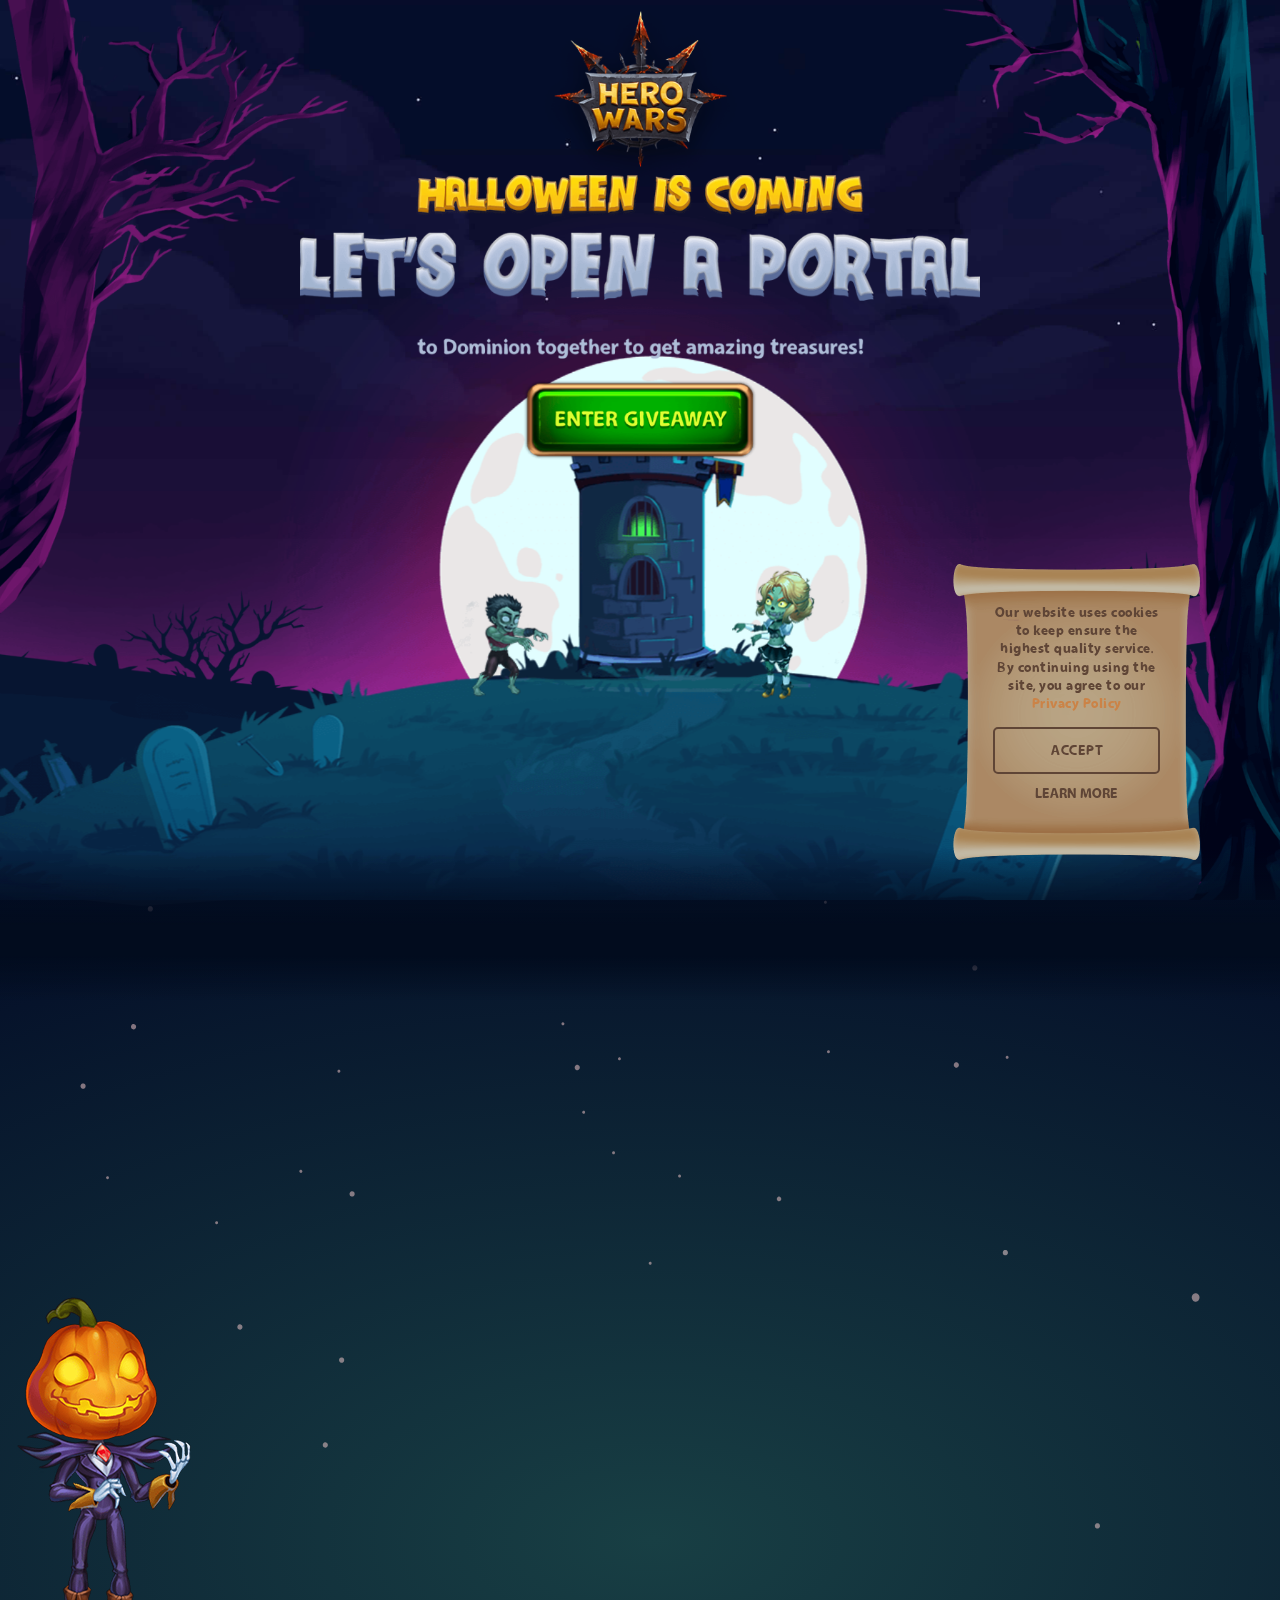
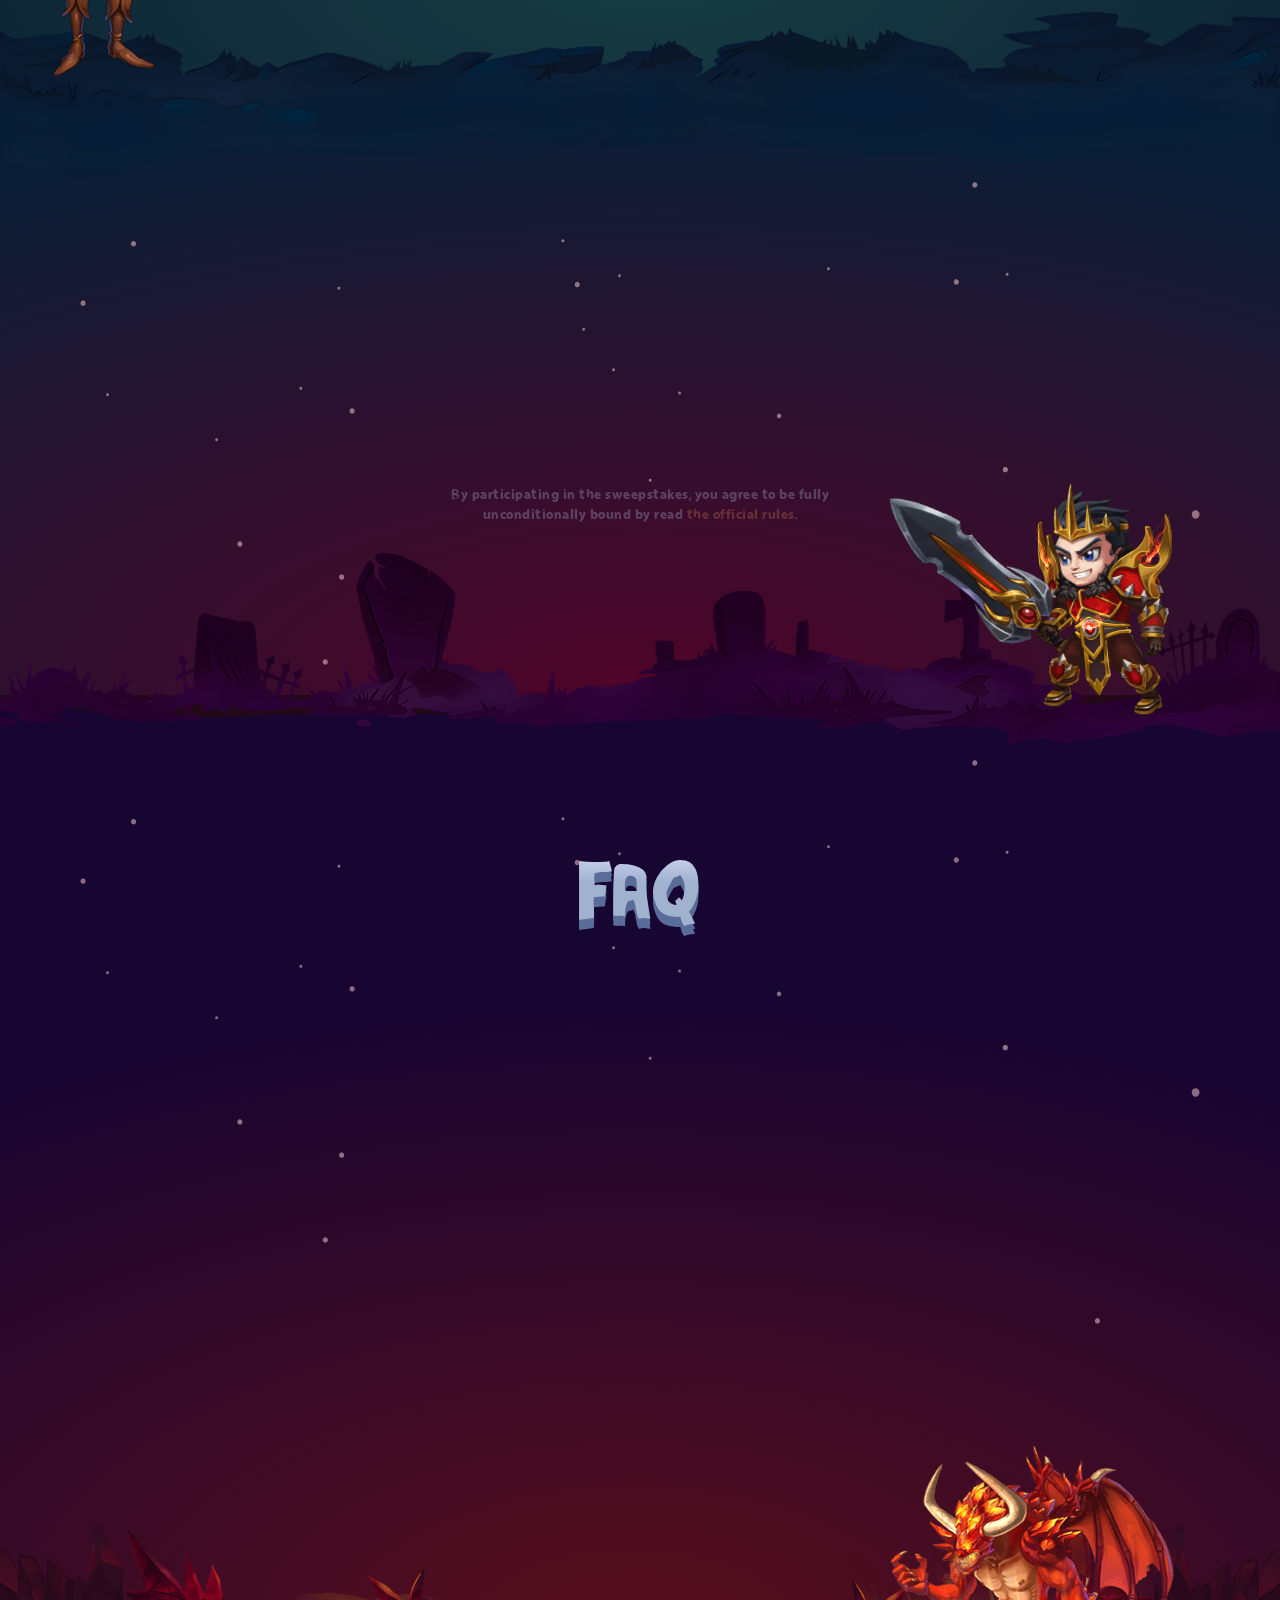
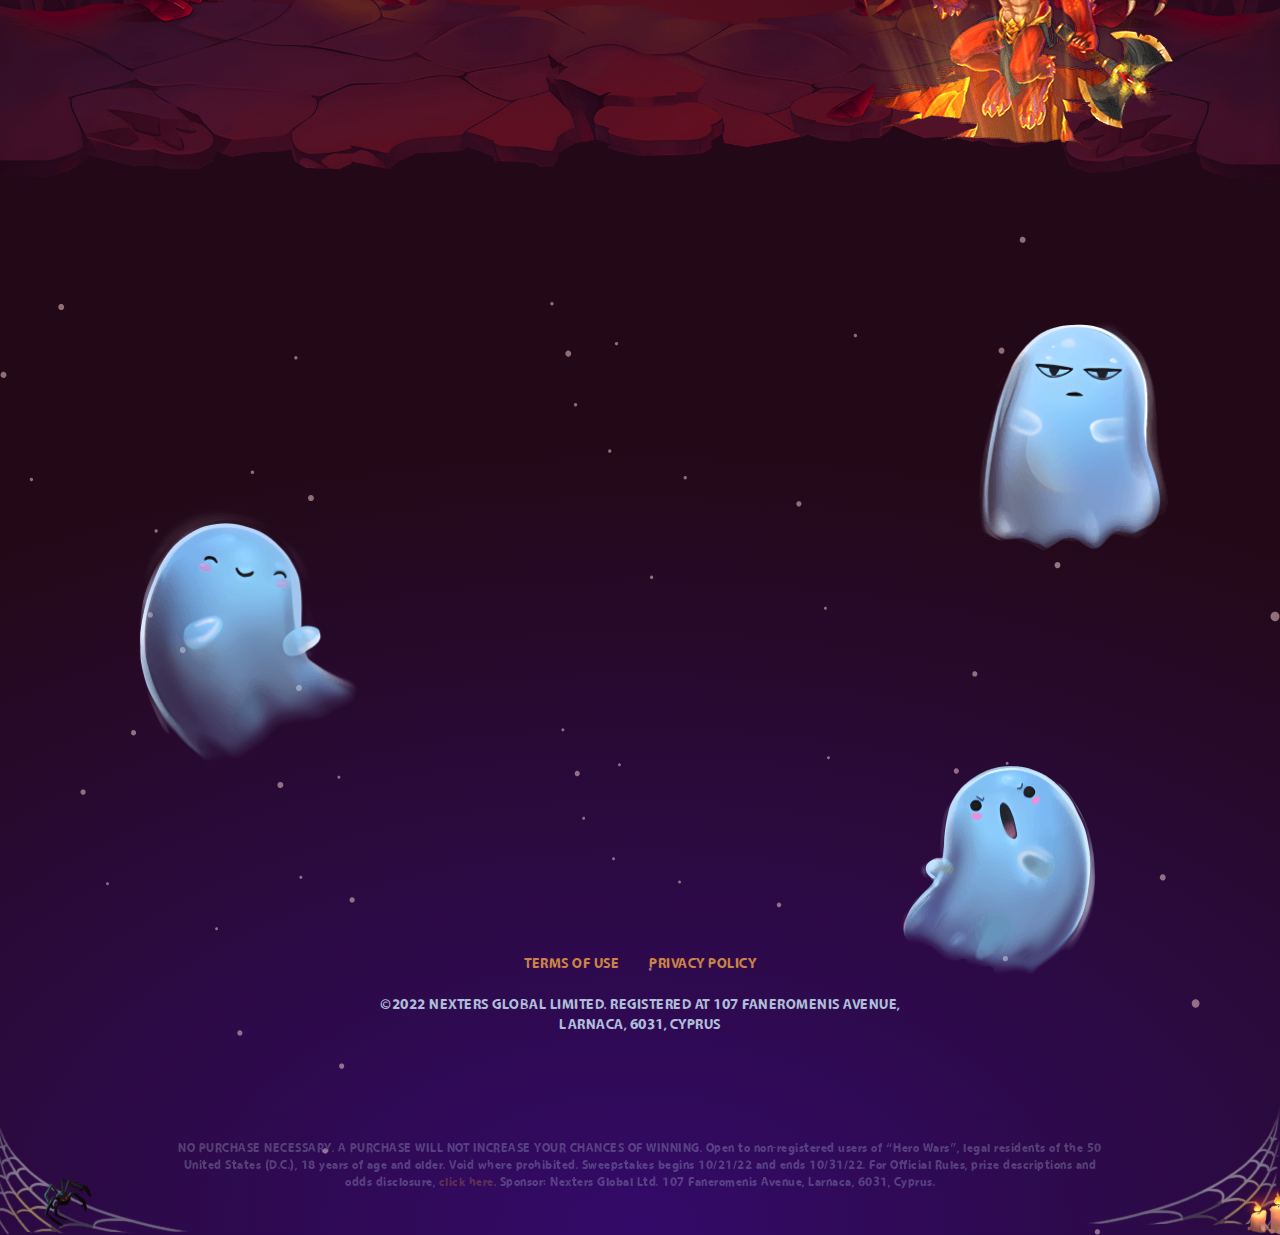
<file: index.html>
<html lang="en">
<head>
    <meta charset="UTF-8">
    <title>Hero Wars Halloween Portal</title>
    <meta content="Hero Wars Halloween Portal" name="description">
    <meta name="viewport" content="width=device-width, initial-scale=1.0, user-scalable=no">
    <meta http-equiv="X-UA-Compatible" content="ie=edge">
    <link rel="stylesheet" href="style.css">
    <link rel="apple-touch-icon" sizes="180x180" href="apple-touch-icon.png">
    <link rel="icon" type="image/png" href="favicon-16x16.png" sizes="16x16"> 
    <link rel="icon" type="image/png" href="favicon-32x32.png" sizes="32x32">
    <meta content="telephone=no" name="format-detection">
    <meta name="HandheldFriendly" content="true">
    <meta name="area.size" content="width=320,height=480">
    <meta name="ad.size" content="width=320,height=480">
    <!-- Google Tag Manager -->
    <script>(function(w,d,s,l,i){w[l]=w[l]||[];w[l].push({'gtm.start':
    new Date().getTime(),event:'gtm.js'});var f=d.getElementsByTagName(s)[0],
    j=d.createElement(s),dl=l!='dataLayer'?'&l='+l:'';j.async=true;j.src=
    'https://www.googletagmanager.com/gtm.js?id='+i+dl;f.parentNode.insertBefore(j,f);
    })(window,document,'script','dataLayer','GTM-MMTV8TX');</script>
    <!-- End Google Tag Manager -->

    <style>
        canvas{
            background		: transparent;
            max-width: 100%;
        }
        #main{
            visibility		: hidden;	
            background-size	: cover;
            left			: 0px;	
            top				: 0px;
            right			: 0px;	
            bottom			: 0px;
        }
        #main, #main>div{
            position		: absolute;							
            left			: 0px;	
            top				: 0px;	
        }	
        #progress{
            position		: absolute;
        }
    </style>
</head>
<body>
    <!-- Google Tag Manager (noscript) -->
    <noscript><iframe src="https://www.googletagmanager.com/ns.html?id=GTM-MMTV8TX"
    height="0" width="0" style="display:none;visibility:hidden"></iframe></noscript>
    <!-- End Google Tag Manager (noscript) -->


    <div class="preloader">
        <img src="src/img/preloader-logo.png" alt="" class="preloader_logo">
        <img src="src/img/spinner.svg" alt="" class="preloader_spinner">
    </div>
    <script>
        window.scrollTo(0, 0);
        var portalLevel = 1;
        const isMobile = window.innerWidth <= 768;
        const isDesktop = window.innerWidth >= 1000;

        function onAssetsLoaded() {
            document.body.classList.add('loaded');

            const persons = document.querySelectorAll('.person');
            persons.forEach(person => {
                person.classList.add(person.dataset.name)
            });
        };

    </script>

    <header class="header">
        <div class="header_holder">
            <div class="header_logo">
                <a href="#">
                    <img src="src/img/header-logo.png" alt="">
                </a>
            </div>
            <!--
                <span class="logo">
                    <img src="src/img/logo.png" alt="">
                </span>
            -->
            <div class="header_button-wrapper">
                <a class="header_button" href="https://herowars.onelink.me/dPUs/c48kgp6c" data-game-url="1" target="_blank"></a>
            </div>
        </div>
    </header>

    <main>
        <section class="section section__showcase">
            <div class="showcase">
                <div id="main">	
                    <div id="pixi"></div>
                </div>
                <div class="showcase_content">
                    <!--
                    <h2 class="section_subtitle">Halloween is coming</h2>
                    <h1 class="section_title">
                        Let’s open a portal
                    </h1>
                    <p class="section_text js-animation">to the Dominion together to get amazing treasures!</p>
                    -->
                </div>
            </div>
        </section>

        <section class="section section__steps phase-1">
            <div class="section_holder">
                <h2 class="section_subtitle">3 steps</h2>
                <h1 class="section_title">
                   to open the portal
                </h1>
                <div class="steps">
                    <div class="steps_holder">
                        <div class="step js-animation">
                            <div class="step_icon-wrapper">
                                <img class="step_icon" src="src/img/step-1.png" alt="" loading="lazy">
                            </div>
                            <span class="step_title">Download the game</span>
                            <span class="step_text"><div>through the</div> button below</span>
                        </div>
                        <div class="steps_divider js-animation"></div>
                        <div class="step js-animation">
                            <div class="step_icon-wrapper">
                                <img class="step_icon" src="src/img/step-2.png" alt="" loading="lazy">
                            </div>
                            <span class="step_title"><div>join</div> the battles</span>
                            <span class="step_text"><div>to acquire energy for</div> the portal opening</span>
                        </div>
                        <div class="steps_divider js-animation"></div>
                        <div class="step js-animation">
                            <div class="step_icon-wrapper">
                                <img class="step_icon" src="src/img/step-3.png" alt="" loading="lazy">
                            </div>
                            <span class="step_title js-animation">get a change to win</span>
                            <span class="step_text js-animation">some amazing prizes</span>
                        </div>
                    </div>
                </div>
                <div class="section_person section_person__left">
                    <div class="person" data-name="person__pumpkin"></div>
                </div>
            </div>
        </section>

        <section class="section section__platforms phase-1">
            <div class="section_holder">
                <h2 class="section_subtitle">see you in</h2>
                <h1 class="section_title">
                   dominion
                </h1>
                <div class="platforms">
                    <div class="platforms_holder">
                        <a href="https://herowars.onelink.me/dPUs/c48kgp6c" data-game-url="1" class="platforms_link js-animation" target="__blank">
                            <img src="src/img/browser.svg" alt="" class="platforms_item" loading="lazy">
                        </a>
                        <a href="https://herowars.onelink.me/dPUs/c48kgp6c" data-game-url="1" class="platforms_link js-animation" target="__blank">
                            <img src="src/img/appstore.svg" alt="" class="platforms_item" loading="lazy">
                        </a>
                        <a href="https://herowars.onelink.me/dPUs/c48kgp6c" data-game-url="1" class="platforms_link js-animation" target="__blank">
                            <img src="src/img/googleplay.svg" alt="" class="platforms_item" loading="lazy">
                        </a>
                    </div>
                    <p class="platforms_disclaimer">
                        By participating in the sweepstakes, you agree to be fully unconditionally bound by read <a href="https://herowarsportal.com/rules" target="_blank"> the official rules</a>.
                    </p>
                </div>
                <div class="section_person section_person__right">
                    <div class="person" data-name="person__warrior"></div>
                </div>
            </div>
        </section>

        <section class="section section__treasures phase-1 phase-2">
            <div class="section_holder">
                <div class="phase-1">
                    <h2 class="section_subtitle">check out</h2>
                    <h1 class="section_title">
                       Treasures from dominion
                    </h1>
                    <p class="section_text js-animation">More downloads there are, then more gifts are available</p>
                </div>
                <div class="phase-2">
                    <h1 class="section_title">
                       Brave heroes <br> who deserved the reward
                    </h1>
                </div>

                <div class="mobile-only">
                    <h2 class="js-animation phase-1">
                        Now open
                        <div><span id="card_all_mobile"></span>\160 presents</div>
                    </h2>
                    <h2 class="js-animation phase-2">
                        coming November 2
                    </h2>
                </div>

                <div class="gift-cards">
                    <div class="gift-cards_item js-animation">
                        <div class="gift-cards_image-wrapper">
                            <img src="src/img/gift-1.png" alt="" class="gift-cards_image" loading="lazy">
                            <span class="gift-cards_count">
                                 <span id="card_100">10</span>/100
                                <div>cards</div>
                            </span>
                        </div>
                        <span class="gift-cards_title">Valuable items for upgrading your mood</span>
                    </div>
                    <div class="gift-cards_item js-animation">
                        <div class="gift-cards_image-wrapper">
                            <img src="src/img/gift-2.png" alt="" class="gift-cards_image" loading="lazy">
                            <span class="gift-cards_count">
                                <span id="card_50">5</span>/50
                                <div>cards</div>
                            </span>
                        </div>
                        <span class="gift-cards_title">Resources for equipping your main character</span>
                    </div>
                    <div class="gift-cards_item js-animation">
                        <div class="gift-cards_image-wrapper">
                            <img src="src/img/gift-3.png" alt="" class="gift-cards_image" loading="lazy">
                            <span class="gift-cards_count">
                                <span id="card_10">5</span>/10
                                <div>cards</div>
                            </span>
                        </div>
                        <span class="gift-cards_title">Rare rewards for quick leveling up</span>
                    </div>
                </div>

                <div class="desktop-only">
                    <h2 class="js-animation phase-1">
                        Now open
                        <div><span id="card_all">0</span>\160 presents</div>
                    </h2>
                    <h2 class="js-animation phase-2">
                        coming November 2
                    </h2>
                </div>

                <h3 class="js-animation">schedule</h3>
                <div class="schedule js-animation">
                    <div class="schedule_panel">
                        <div class="schedule_panel-items">
                            <span class="schedule_panel-item">
                                <span class="schedule_panel-item-number">21</span>
                                <span class="schedule_panel-item-date">oct</span>
                                <div class="schedule_panel-item-title-wrapper">
                                    <span class="schedule_panel-item-title">start</span>
                                </div>
                            </span>
                            <span class="schedule_panel-item">
                                <span class="schedule_panel-item-number">31</span>
                                <span class="schedule_panel-item-date">oct</span>
                                <div class="schedule_panel-item-title-wrapper">
                                    <span class="schedule_panel-item-title">finish</span>
                                </div>
                            </span>
                            <span class="schedule_panel-item">
                                <span class="schedule_panel-item-number">02</span>
                                <span class="schedule_panel-item-date">nov</span>
                                <div class="schedule_panel-item-title-wrapper">
                                    <span class="schedule_panel-item-title">results</span>
                                </div>
                            </span>
                        </div>
                    </div>
                    <p class="schedule_title">
                        We'll announce 160 lucky winners on November 2. 
                        <br>
                        Read the <a href="https://herowarsportal.com/rules" target="_blank">official rules here</a>.
                    </p>
                    <p class="schedule_disclaimer">Enter the sweepstakes from October 21 - 9 a.m.  (EST) till October 31 - 11:59 p.m. (EST). Results - November 2! </p>
                </div>
                <div class="section_person section_person__left">
                    <div class="person" data-name="person__morrigen"></div>
                </div>
            </div>
        </section>

        <section class="section section__winners phase-3">
            <div class="section_holder">
                <h1 class="section_title">
                   Brave heroes
                   <div>who deserved the reward</div>
                </h1>
                <p class="section_text js-animation">
                    Do you see your nickname on the list?
                    <br>
                    Check your inbox in the game to find out how to get a prize!
                </p>

                <div class="winners">
                    
                    <div class="winners_item">
                        <div class="winners_card">
                            <div class="gift-cards">
                                <div class="gift-cards_item js-animation">
                                    <div class="gift-cards_image-wrapper">
                                        <img src="src/img/gift-3.png" alt="" class="gift-cards_image" loading="lazy">
                                        <span class="gift-cards_count">
                                            10
                                            <div>cards</div>
                                        </span>
                                    </div>
                                </div>
                            </div>
                        </div>
                        <h2 class="winners_title">$500 Amazon Gift Cards go to:</h2>
                        <div class="winners_table" id="winners-500">
                        </div>
                    </div>


                    <div class="winners_item">
                        <div class="winners_card">
                            <div class="gift-cards">
                                <div class="gift-cards_item js-animation">
                                    <div class="gift-cards_image-wrapper">
                                        <img src="src/img/gift-2.png" alt="" class="gift-cards_image" loading="lazy">
                                        <span class="gift-cards_count">
                                            50
                                            <div>cards</div>
                                        </span>
                                    </div>
                                </div>
                            </div>
                        </div>
                        <h2 class="winners_title">$100 Amazon Gift Cards go to:</h2>
                        <div class="winners_table" id="winners-100">
    
                        </div>
                    </div>

                    
                    <div class="winners_item">
                        <div class="winners_card">
                            <div class="gift-cards">
                                <div class="gift-cards_item js-animation">
                                    <div class="gift-cards_image-wrapper">
                                        <img src="src/img/gift-1.png" alt="" class="gift-cards_image" loading="lazy">
                                        <span class="gift-cards_count">
                                            100
                                            <div>cards</div>
                                        </span>
                                    </div>
                                </div>
                            </div>
                        </div>
                        <h2 class="winners_title">$50 Amazon Gift Cards go to:</h2>
                        <div class="winners_table" id="winners-50">

                        </div>
                    </div>

                </div>

                <div class="section_person section_person__left">
                    <div class="person person__morrigen"></div>
                </div>
            </div>
        </section>

        <section class="section section__faq">
            <div class="section_holder">
                <h1 class="section_title no-animation">FAQ</h1>
                <div class="faq">
                    <div class="faq_column">
                        <div class=" faq_item js-animation">
                            <span class="faq_header">
                                Who can be a participant?
                                <div class="faq_header-arrow"></div>
                            </span>
                            <div class="faq_content">
                                <p>Any person over the age of 18 who is a legal resident and physically located in one of the 50 states in the United States of America, and has installed the game via a link from this website can be a participant. The current users who have already downloaded the game are not eligible.</p>
                            </div>
                        </div>
                        <div class=" faq_item js-animation">
                            <span class="faq_header">
                                How do I enter?
                                <div class="faq_header-arrow"></div>
                            </span>
                            <div class="faq_content">
                                <p>To enter the Sweepstakes, you just need to install the game via the link from this website, complete the tutorial, and sign up for a game account.</p>
                            </div>
                        </div>
                        <div class=" faq_item js-animation">
                            <span class="faq_header">
                                I have been playing hero wars for a long time. How can I take part in the Sweepstakes?
                                <div class="faq_header-arrow"></div>
                            </span>
                            <div class="faq_content">
                                <p>Only new accounts can participate in the opening of the portal. </p>
                            </div>
                        </div>
                        <div class=" faq_item js-animation">
                            <span class="faq_header">
                                Do I need to purchase anything to enter?
                                <div class="faq_header-arrow"></div>
                            </span>
                            <div class="faq_content">
                                <p>No purchase necessary to enter or win. </p>
                            </div>
                        </div>
                        <div class=" faq_item js-animation">
                            <span class="faq_header">
                                How will I know if I won?
                                <div class="faq_header-arrow"></div>
                            </span>
                            <div class="faq_content">
                                <p>If you are among the winners, you will receive an in-game notification with further instructions. Don't forget to check your in-game mailbox. We will also post the winner list on this website on November 2. </p>
                            </div>
                        </div>
                        <div class=" faq_item js-animation">
                            <span class="faq_header">
                                I do not live in the US. Can I participate?
                                <div class="faq_header-arrow"></div>
                            </span>
                            <div class="faq_content">
                                <p>Unfortunately not, the Sweepstakes is only available to US legal residents physically located in the USA.</p>
                            </div>
                        </div>
                        
                    </div>
                    <div class="faq_column">
                        <div class=" faq_item js-animation">
                            <span class="faq_header">
                                How will the winners be chosen?
                                <div class="faq_header-arrow"></div>
                            </span>
                            <div class="faq_content">
                                <p>The winners will be selected in a random drawing from among all eligible entries who fulfilled the conditions of the Sweepstakes.  </p>
                            </div>
                        </div>
                        <div class=" faq_item js-animation">
                            <span class="faq_header">
                                How to increase my chance of winning?
                                <div class="faq_header-arrow"></div>
                            </span>
                            <div class="faq_content">
                                <p>All entries into the Sweepstakes have an equal chance of winning.</p>
                            </div>
                        </div>
                        <div class=" faq_item js-animation">
                            <span class="faq_header">
                                I just downloaded the game from the store. Can I participate?
                                <div class="faq_header-arrow"></div>
                            </span>
                            <div class="faq_content">
                                <p>No, to become a participant, you need to install the game via a link from this site, complete the tutorial and sign up for a game account.</p>
                            </div>
                        </div>
                        <div class=" faq_item js-animation">
                            <span class="faq_header">
                                How many chances do I get at winning?
                                <div class="faq_header-arrow"></div>
                            </span>
                            <div class="faq_content">
                                <p>One in-game account equals one chance to win.</p>
                            </div>
                        </div>
                        <div class=" faq_item js-animation">
                            <span class="faq_header">
                                Can I return or exchange my prize?
                                <div class="faq_header-arrow"></div>
                            </span>
                            <div class="faq_content">
                                <p>No, all prizes are final. If you do not want it, we suggest giving it to someone else who would enjoy it.</p>
                            </div>
                        </div>
                    </div>
                </div>
                <div class="section_person section_person__right">
                    <div class="person "data-name="person__demon"></div>
                </div>
            </div>
        </section>

        <section class="section section__form phase-1">
            <div class="section_holder">
                <h2 class="section_subtitle">I Need help!</h2>
                <h1 class="section_title">
                   Get answers
                </h1>
                <div class="form">
                    <div class="form_row js-animation">
                        <input type="email" placeholder="Your email" id="email">
                        <span class="form_error">Please, write correct email</span>
                    </div>
                    <div class="form_row js-animation">
                        <textarea placeholder="Question text" id="question"></textarea>
                        <span class="form_error">Please, write question</span>
                    </div>
                    <div class="form_row js-animation">
                        <input class="form_submit" type="submit" value="SEND MESSAGE">
                    </div>
                    <div class="form_ghost form_ghost__1"></div>
                    <div class="form_ghost form_ghost__2"></div>
                    <div class="form_ghost form_ghost__3"></div>
                </div>
            </div>
        </section>
        
    </main>

    <footer class="footer">
        <div class="footer_holder">
            <nav class="footer_menu">
                <a href="https://herowarsportal.com/terms" class="footer_link" target="_blank">Terms of Use</a>
                <a href="https://nexters.com/en/privacy_policy" class="footer_link" target="_blank">Privacy Policy</a>
            </nav>
            <p class="footer_copyrights">©2022 Nexters Global Limited. Registered at 107 Faneromenis Avenue, Larnaca, 6031, Cyprus</p>
            <div class="platforms platforms__footer">
                <div class="platforms_holder">
                    <a href="https://herowars.onelink.me/dPUs/c48kgp6c" data-game-url="1" class="platforms_link" target="__blank">
                        <img src="src/img/browser-footer.svg" alt="" class="platforms_item" loading="lazy">
                    </a>
                    <a href="https://herowars.onelink.me/dPUs/c48kgp6c" data-game-url="1" class="platforms_link" target="__blank">
                        <img src="src/img/appstore-footer.svg" alt="" class="platforms_item" loading="lazy">
                    </a>
                    <a href="https://herowars.onelink.me/dPUs/c48kgp6c" data-game-url="1" class="platforms_link" target="__blank">
                        <img src="src/img/googleplay-footer.svg" alt="" class="platforms_item" loading="lazy">
                    </a>
                </div>
                <p class="platforms_disclaimer">NO PURCHASE NECESSARY. A PURCHASE WILL NOT INCREASE YOUR CHANCES OF WINNING. Open to non-registered users of “Hero Wars”, legal residents of the 50 United States (D.C.), 18 years of age and older. Void where prohibited. Sweepstakes begins 10/21/22 and ends 10/31/22. For Official Rules, prize descriptions and odds disclosure, <a href="https://herowarsportal.com/rules" target="_blank">click here</a>. Sponsor: Nexters Global Ltd. 107 Faneromenis Avenue, Larnaca, 6031, Cyprus.</p>
            </div>
        </div>
    </footer>

    <div class="cookies">
        <div class="cookies_text">
            <p>Our website uses cookies to keep ensure the highest quality service. By continuing using the site, you agree to our <a href="https://nexters.com/en/privacy_policy" target="_blank">Privacy Policy</a> </p>
        </div>
        <button class="cookies_button">accept</button>
        <a class="cookies_link" href="https://nexters.com/en/privacy_policy" target="_blank">Learn more</a>
    </div>

    <script src="./src/js/js-cookie.js"></script>
    <script src="./src/js/canvas.js"></script>
    
    <script src="./src/js/main.js"></script>
    <script src="./src/js/data.js"></script>
    <script src="./src/js/analitics.js"></script>

    <script>
        //Initializing Smart Script arguments
        var oneLinkURL = "https://herowars.onelink.me/dPUs";
        var mediaSource = {keys:["pid"],defaultValue:"influencerHalloween"};
        var campaign = {keys:["c"]};
        var adSet = {keys:["af_adset"]};
        var ad = {keys:["af_ad"]};
        var af_web_dp = {paramKey:"af_web_dp",keys:["site"],defaultValue:"https://www.hero-wars.com"};
        var channel = {keys:["af_channel"]};
        var deepLinkValue = {keys:["deep_link_value"]};
        var afSub1 = {keys:["af_sub1"]};
        var afSub2 = {keys:["af_sub2"]};
        var afSub3 = {keys:["af_sub3"]};
        var is_retargeting = {paramKey:"is_retargeting",keys:["is_retargeting"]};
        var custom_ss_ui = {paramKey:"af_ss_ui",defaultValue:"true"};

        //Call the function after embedding the code through a global parameter on the window object called window.AF_SMART_SCRIPT.
        //Onelink URL is generated.
        var result = window.AF_SMART_SCRIPT.generateOneLinkURL({
            oneLinkURL: oneLinkURL,
            afParameters: {
                mediaSource: mediaSource,
                campaign: campaign,
                adSet: adSet,
                ad: ad,
                afCustom: [
                    af_web_dp,
                    is_retargeting,
                    custom_ss_ui
                ],
                channel: channel,
                deepLinkValue: deepLinkValue,
                afSub1: afSub1,
                afSub2: afSub2,
                afSub3: afSub3
            }
        });

        document.querySelectorAll('[data-game-url]').forEach(el => el.setAttribute('href', result.clickURL));
        var portalLinks = result.clickURL;

    </script>
</body>
</html>
</file>
<file: style.css>
/*! normalize.css v8.0.1 | MIT License | github.com/necolas/normalize.css */html{line-height:1.15;-webkit-text-size-adjust:100%}body{margin:0}main{display:block}h1{font-size:2em;margin:.67em 0}hr{box-sizing:content-box;height:0;overflow:visible}pre{font-family:monospace,monospace;font-size:1em}a{background-color:rgba(0,0,0,0)}abbr[title]{border-bottom:none;text-decoration:underline;-webkit-text-decoration:underline dotted;text-decoration:underline dotted}b,strong{font-weight:bolder}code,kbd,samp{font-family:monospace,monospace;font-size:1em}small{font-size:80%}sub,sup{font-size:75%;line-height:0;position:relative;vertical-align:baseline}sub{bottom:-0.25em}sup{top:-0.5em}img{border-style:none}button,input,optgroup,select,textarea{font-family:inherit;font-size:100%;line-height:1.15;margin:0}button,input{overflow:visible}button,select{text-transform:none}button,[type=button],[type=reset],[type=submit]{-webkit-appearance:button}button::-moz-focus-inner,[type=button]::-moz-focus-inner,[type=reset]::-moz-focus-inner,[type=submit]::-moz-focus-inner{border-style:none;padding:0}button:-moz-focusring,[type=button]:-moz-focusring,[type=reset]:-moz-focusring,[type=submit]:-moz-focusring{outline:1px dotted ButtonText}fieldset{padding:.35em .75em .625em}legend{box-sizing:border-box;color:inherit;display:table;max-width:100%;padding:0;white-space:normal}progress{vertical-align:baseline}textarea{overflow:auto}[type=checkbox],[type=radio]{box-sizing:border-box;padding:0}[type=number]::-webkit-inner-spin-button,[type=number]::-webkit-outer-spin-button{height:auto}[type=search]{-webkit-appearance:textfield;outline-offset:-2px}[type=search]::-webkit-search-decoration{-webkit-appearance:none}::-webkit-file-upload-button{-webkit-appearance:button;font:inherit}details{display:block}summary{display:list-item}template{display:none}[hidden]{display:none}@font-face{font-family:"SeriesOrbit";src:url("/src/fonts/SeriesOrbit.woff2") format("woff2"),url("/src/fonts/SeriesOrbit.woff") format("woff");font-weight:normal;font-style:normal;font-display:swap}@font-face{font-family:"LooseySans";src:url("/src/fonts/loosey_sans-webfont.woff2") format("woff2"),url("/src/fonts/loosey_sans-webfont.woff") format("woff");font-weight:normal;font-style:normal}html{scroll-behavior:smooth}body{color:#aebdd8;background:#050e28;font:16px/1.4 "LooseySans",monospace;padding:0;scroll-behavior:smooth;overflow:hidden}@media all and (min-width: 640px){body{font-size:24px}}.loaded{overflow:auto}.results-page{background-color:#060815}a{color:#cb8347;text-decoration:none;transition:.2s cubic-bezier(0.38, 0.005, 0.215, 1) color}a:hover,a.hover{color:#d69e67;outline:none}a:active,a.active{outline:none}p{margin:0 0 20px}@media all and (min-width: 1070px){p{margin-bottom:22px}}img{max-width:100%}button:focus,input:focus,textarea:focus{outline:none}table{border-collapse:collapse;min-width:100%}ol,ul{padding:0 0 0 20px;margin:0 0 20px}@media all and (min-width: 640px){ol,ul{padding-left:24px}}@media all and (min-width: 1070px){ol,ul{padding-left:28px}}a[name]{position:relative;top:-50px}.menu-opened{overflow:hidden}@media all and (min-width: 1070px){.menu-opened{overflow:initial}}.bright{color:#d69e67}@media all and (min-width: 640px){.mobile-only{display:none}}.desktop-only{display:none}@media all and (min-width: 640px){.desktop-only{display:block}}.button,button,input[type=button],input[type=submit]{display:inline-block;background:rgba(0,0,0,0);box-sizing:border-box;cursor:pointer;color:#5f4536;border:2px solid currentColor;border-radius:5px;height:47px;line-height:47px;padding:0 10px;white-space:nowrap;text-transform:uppercase;letter-spacing:.05em;text-align:center;font-size:14px;line-height:20px;letter-spacing:.5px;width:100%;transition:.2s cubic-bezier(0.38, 0.005, 0.215, 1) opacity}@media all and (min-width: 640px){.button,button,input[type=button],input[type=submit]{width:auto}}.button:hover,button:hover,input[type=button]:hover,input[type=submit]:hover{opacity:.6}.button:active,button:active,input[type=button]:active,input[type=submit]:active{opacity:.8}.button:disabled,button:disabled,input[type=button]:disabled,input[type=submit]:disabled{opacity:.6}input[type=text],input[type=password],input[type=search],input[type=email],input[type=url],input[type=tel]{color:#aebdd8;background:rgba(255,255,255,.1);border:2px solid rgba(174,189,216,.5);border-radius:5px;box-sizing:border-box;font:18px "LooseySans",monospace;height:58px;line-height:58px;padding:0 22px;width:100%;transition:.2s ease-in border-color,.2s ease-in color}input[type=text]::-webkit-input-placeholder,input[type=password]::-webkit-input-placeholder,input[type=search]::-webkit-input-placeholder,input[type=email]::-webkit-input-placeholder,input[type=url]::-webkit-input-placeholder,input[type=tel]::-webkit-input-placeholder{color:#aebdd8}input[type=text]::-moz-placeholder,input[type=password]::-moz-placeholder,input[type=search]::-moz-placeholder,input[type=email]::-moz-placeholder,input[type=url]::-moz-placeholder,input[type=tel]::-moz-placeholder{color:#aebdd8}input[type=text]:-ms-input-placeholder,input[type=password]:-ms-input-placeholder,input[type=search]:-ms-input-placeholder,input[type=email]:-ms-input-placeholder,input[type=url]:-ms-input-placeholder,input[type=tel]:-ms-input-placeholder{color:#aebdd8}input[type=text]:focus,input[type=password]:focus,input[type=search]:focus,input[type=email]:focus,input[type=url]:focus,input[type=tel]:focus{color:#aebdd8;border-color:#aebdd8}.error input[type=text],.error input[type=password],.error input[type=search],.error input[type=email],.error input[type=url],.error input[type=tel]{border-color:#f16c63}textarea{color:#aebdd8;background:rgba(255,255,255,.1);border:2px solid rgba(174,189,216,.5);border-radius:5px;box-sizing:border-box;font:18px "LooseySans",monospace;padding:18px 22px;width:100%;resize:none;height:200px;margin:0}textarea::-webkit-input-placeholder{color:#aebdd8}textarea::-moz-placeholder{color:#aebdd8}textarea:-ms-input-placeholder{color:#aebdd8}textarea:focus,textarea.focus{border-color:#aebdd8}.error textarea{color:#f16c63}.error textarea::-webkit-input-placeholder{color:#f16c63}.error textarea::-moz-placeholder{color:#f16c63}.error textarea:-ms-input-placeholder{color:#f16c63}input[type=checkbox]{position:absolute;visibility:hidden;z-index:-1}input[type=checkbox]+label:not([class]){cursor:pointer;display:inline-block;padding:0 0 0 32px;min-height:20px;font-size:12px;position:relative;margin:0;transition:.2s cubic-bezier(0.38, 0.005, 0.215, 1) color}@media all and (min-width: 1070px){input[type=checkbox]+label:not([class]){font-size:16px}}input[type=checkbox]+label:not([class])::before{content:"";box-sizing:border-box;border:1px solid #000;border-radius:4px;height:20px;width:20px;position:absolute;top:0px;left:0;transition:.1s ease-in-out border-color,.1s ease-in-out background-color}input[type=checkbox]+label:not([class])::after{content:"";box-sizing:border-box;background:url(src/img/check.svg) no-repeat center/100% 100%;width:13px;height:8px;position:absolute;top:6px;left:4px;opacity:0;transform:scale(0.3);transition:.1s cubic-bezier(0.38, 0.005, 0.215, 1) opacity,.2s cubic-bezier(0.38, 0.005, 0.215, 1) transform}input[type=checkbox]+label:not([class]) a{color:#aebdd8;text-decoration:underline}input[type=checkbox]+label:not([class]) a:hover{text-decoration:none}input[type=checkbox]:hover+label::before{border-color:#aebdd8}input[type=checkbox]:checked+label::before{background-color:#5a9d91;border-color:#5a9d91}input[type=checkbox]:checked+label::after{opacity:1;transform:scale(1)}input[type=checkbox]:checked+label:hover::before{opacity:.9}input[type=checkbox]:disabled+label{opacity:.6;cursor:default}input[type=checkbox]:disabled+label::before{opacity:.6;filter:grayscale(1);pointer-events:none}.error input[type=checkbox]+label:not([class])::before{border-color:#f16c63}input[type=radio]{position:absolute;visibility:hidden;z-index:-1}input[type=radio]+label:not([class]){cursor:pointer;display:block;box-sizing:border-box;padding:25px 0 25px 50px;color:rgba(174,189,216,.5);font-weight:bold;font-size:14px;position:relative;margin:0 0 20px;border:1px solid #e5e5e5;min-height:63px;line-height:.7;border-radius:3px;transition:.2s cubic-bezier(0.38, 0.005, 0.215, 1) color}@media all and (min-width: 640px){input[type=radio]+label:not([class]){font-size:22px}}input[type=radio]+label:not([class])::before{content:"";border:1px solid #313235;border-radius:50%;height:17px;width:17px;position:absolute;top:22px;left:17px;transition:.1s ease-in-out border-color}input[type=radio]+label:not([class])::after{content:"";background:rgba(0,0,0,0);border-radius:50%;width:11px;height:11px;position:absolute;top:26px;left:21px;transform:scale(0.6);transition:.15s cubic-bezier(0.38, 0.005, 0.215, 1) background,.15s cubic-bezier(0.38, 0.005, 0.215, 1) transform}input[type=radio]:checked+label{color:#aebdd8}input[type=radio]:checked+label::before{border-color:#f16c63}input[type=radio]:checked+label::after{background-color:#f16c63;transform:scale(1)}input[type=radio]:checked+label:hover::after{transform:scale(0.8)}label{font-size:14px;line-height:1.4;color:#aebdd8;display:block;text-align:left;position:relative;margin:0 0 8px}@media all and (min-width: 640px){label{font-size:16px}}label.required::after{content:" *";color:#f16c63}.form{max-width:480px;margin:0 auto 170px;position:relative}@media all and (min-width: 1070px){.form{margin-bottom:70px}}.form_row{margin:0 0 46px;position:relative;z-index:1}.form_row::after{content:"";background:url(src/img/error-glow.png) no-repeat center/cover;width:371px;height:67px;position:absolute;left:50%;bottom:0;margin-left:-185px;pointer-events:none;opacity:0;transition:.2s cubic-bezier(0.38, 0.005, 0.215, 1) opacity}.form_row.error::after{opacity:1}.form_submit[type]{border:none;padding:0;background-color:rgba(0,0,0,0);height:auto;line-height:1.2;min-width:0;width:auto;border-radius:0;text-transform:none;transition:.2s cubic-bezier(0.38, 0.005, 0.215, 1) transform;background:url(src/img/submit-button.png) no-repeat center/cover;width:212px;height:68px;color:rgba(0,0,0,0);filter:saturate(1);transition:.2s cubic-bezier(0.38, 0.005, 0.215, 1) filter,.2s cubic-bezier(0.38, 0.005, 0.215, 1) transform}.form_submit[type]:hover{transform:none;background-color:rgba(0,0,0,0)}.form_submit[type]:active{transform:none;background-color:rgba(0,0,0,0)}.form_submit[type]:hover{transform:scale(1.1) !important}.form_submit[type]:active{transform:scale(0.95) !important}.form_submit[type]:hover{opacity:1;filter:saturate(2)}.form_submit[type]:active{opacity:1;filter:saturate(1.2)}.form_submit[type]:disabled{background-image:url(src/img/submited-button.png);opacity:1;pointer-events:none}.form_error{font-size:18px;line-height:24px;color:#f16c63;position:absolute;left:0;bottom:-36px;display:none}.error .form_error{display:block}.form_ghost{position:absolute;-webkit-animation:flying 8s cubic-bezier(0.38, 0.005, 0.215, 1) infinite;animation:flying 8s cubic-bezier(0.38, 0.005, 0.215, 1) infinite;z-index:0}.form_ghost__1{background:url(src/img/ghost-1.png) no-repeat center/100% 100%;width:138px;height:152px;top:-200px;right:-70px}@media all and (min-width: 640px){.form_ghost__1{width:196px;height:215px;top:-150px;right:-220px}}@media all and (min-width: 1070px){.form_ghost__1{width:225px;height:247px;right:-300px}}.form_ghost__2{-webkit-animation-delay:.2s;animation-delay:.2s;animation-direction:reverse;background:url(src/img/ghost-2.png) no-repeat center/100% 100%;width:167px;height:184px;bottom:-140px;left:-20px}@media all and (min-width: 640px){.form_ghost__2{width:234px;height:260px;bottom:-100px;left:-220px}}@media all and (min-width: 1070px){.form_ghost__2{width:249px;height:275px;left:-280px;bottom:100px}}.form_ghost__3{-webkit-animation-duration:5s;animation-duration:5s;background:url(src/img/ghost-3.png) no-repeat center/100% 100%;width:139px;height:147px;bottom:-100px;right:-60px}@media all and (min-width: 640px){.form_ghost__3{width:196px;height:208px;bottom:-140px;right:-220px}}@media all and (min-width: 1070px){.form_ghost__3{width:204px;height:219px;right:-220px;bottom:-100px}}@-webkit-keyframes flying{0%{transform:translateY(-50px)}50%{transform:translateY(50px)}100%{transform:translateY(-50px)}}@keyframes flying{0%{transform:translateY(-50px)}50%{transform:translateY(50px)}100%{transform:translateY(-50px)}}.preloader_count,h1,.heading-1{font-family:"SeriesOrbit",arial;font-size:52px;line-height:64px;font-weight:400;margin:0 0 24px;position:relative;filter:drop-shadow(0px 5px 0px #5A6C99) drop-shadow(0px 5px 0px #5A6C99)}@supports(-webkit-background-clip: text){.preloader_count,h1,.heading-1{background:linear-gradient(180deg, #DBDCF8 0%, #A0B2CE 40%, #A0B2CE 100%);-webkit-background-clip:text;-webkit-text-fill-color:rgba(0,0,0,0);text-fill-color:rgba(0,0,0,0)}}@media all and (min-width: 1070px){.preloader_count,h1,.heading-1{font-size:72px;line-height:95px;margin-bottom:40px}}h2,.heading-2{font-family:"SeriesOrbit",arial;font-size:30px;line-height:44px;font-weight:400;margin:0 0 10px;letter-spacing:.02em;filter:drop-shadow(0px 4px 4px rgba(253, 206, 22, 0.2)) drop-shadow(0px 3px 0px #B56B05) drop-shadow(0px 2px 0px #B56B05)}@supports(-webkit-background-clip: text){h2,.heading-2{background:linear-gradient(180deg, #FFE500 0%, #FAB820 40%, #FAB820 100%);-webkit-background-clip:text;-webkit-text-fill-color:rgba(0,0,0,0);text-fill-color:rgba(0,0,0,0)}}@media all and (min-width: 1070px){h2,.heading-2{font-size:40px;line-height:48px}}h3,.heading-3{font-family:"SeriesOrbit",arial;font-size:32px;line-height:1.2;font-weight:400;margin-top:60px;margin-bottom:10px}@media all and (min-width: 1070px){h3,.heading-3{font-size:32px}}h4,.heading-4{font-family:"SeriesOrbit",arial;font-size:20px;line-height:1.3;font-weight:400}@media all and (min-width: 1070px){h4,.heading-4{font-size:26px}}h5,.heading-5{font-family:"SeriesOrbit",arial;font-size:16px;line-height:1.2;font-weight:400}@media all and (min-width: 1070px){h5,.heading-5{font-size:16px}}.header{padding-left:24px;padding-right:24px;position:absolute;left:0;right:0;top:0;margin-bottom:7px;z-index:11}@media all and (min-width: 1070px){.header{max-width:1160px;margin-left:auto;margin-right:auto}}@media all and (min-width: 640px){.header{margin-bottom:40px}}.header_holder{display:flex;justify-content:space-between;align-items:center;padding:5px 0}@media all and (min-width: 640px){.header_holder{justify-content:center}}.header_logo{display:none}@media all and (min-width: 640px){.header_logo{display:block;position:fixed;left:30px;top:0;opacity:0;pointer-events:none;transition:.2s cubic-bezier(0.38, 0.005, 0.215, 1) opacity;z-index:10}.header_logo img{width:122px}}.header__button-visible .header_logo{opacity:1;pointer-events:all}.header_button-wrapper{display:none}@media all and (min-width: 640px){.header_button-wrapper{opacity:0;display:block;position:fixed;right:30px;top:24px;pointer-events:none;transition:.2s cubic-bezier(0.38, 0.005, 0.215, 1) opacity;z-index:10}}@media all and (min-width: 640px){.header__button-visible .header_button-wrapper{opacity:1;pointer-events:all}}.header_button{border:none;padding:0;background-color:rgba(0,0,0,0);height:auto;line-height:1.2;min-width:0;width:auto;border-radius:0;text-transform:none;transition:.2s cubic-bezier(0.38, 0.005, 0.215, 1) transform;width:164px;height:56px;display:block;background:url(src/img/header-button.svg) no-repeat center/100% auto}.header_button:hover{transform:none;background-color:rgba(0,0,0,0)}.header_button:active{transform:none;background-color:rgba(0,0,0,0)}.header_button:hover{transform:scale(1.1) !important}.header_button:active{transform:scale(0.95) !important}.header_button:hover,.header_button:active{opacity:1}.logo{display:block;width:162px}@media all and (min-width: 1070px){.logo{width:244px}}.logo_image{display:block;width:100%}.footer{padding:0 0 28px;position:relative}@media all and (min-width: 640px){.footer{padding-bottom:44px;background:url(src/img/form-bottom-left.png) no-repeat left bottom,url(src/img/form-bottom-right.png) no-repeat right bottom}}.footer::before{content:"";background:url(src/img/stars.svg) no-repeat center bottom,url(src/img/form-bg.svg) no-repeat center bottom/100% 100%;position:absolute;bottom:0;left:0;right:0;height:1864px;pointer-events:none;z-index:-1}@media all and (min-width: 640px){.footer::before{height:1260px}}@media all and (min-width: 1070px){.footer::before{height:1188px}}.results-page .footer{background:rgba(0,0,0,0)}@media all and (min-width: 1070px){.results-page .footer{margin-top:-250px;z-index:3}}.results-page .footer::before{content:none}.footer_holder{padding-left:24px;padding-right:24px;position:relative}@media all and (min-width: 1070px){.footer_holder{max-width:1160px;margin-left:auto;margin-right:auto}}@media all and (min-width: 640px){.footer_menu{display:flex;align-items:center;justify-content:center;gap:30px;margin:0 0 10px}}.footer_link{color:#cb8347;font-size:14px;line-height:1.86;text-align:center;letter-spacing:.5px;text-transform:uppercase;margin:0 0 8px;display:block}.footer_copyrights{font-size:14px;line-height:1.43;text-align:center;letter-spacing:.5px;text-transform:uppercase;margin:0 auto 30px;max-width:520px}.menu{background-color:#fbf9f5;box-sizing:border-box;position:fixed;z-index:9;display:flex;flex-direction:column;justify-content:center;align-items:center;height:100%;overflow-y:auto;left:100%;top:0;width:100%;transform:translateX(0);transition:.6s cubic-bezier(0.38, 0.005, 0.215, 1) transform,.3s cubic-bezier(0.38, 0.005, 0.215, 1) opacity .1s}@media all and (min-width: 640px){.menu{background:none;right:0;top:0;left:auto;width:auto;height:auto;z-index:11;overflow-y:initial;position:static}}.menu-opened .menu{transform:translateX(-100%)}.menu_list,.menu_sublist{padding:0;margin:0;list-style:none}.menu_list{position:relative;width:100%}@media all and (min-width: 640px){.menu_list{display:flex;gap:40px}}.menu_sublist{display:none}@media all and (min-width: 640px){.menu_sublist{display:block;opacity:0;position:absolute;right:0;top:100%;pointer-events:none;padding:10px 16px;background-color:#050e28;transition:.2s cubic-bezier(0.38, 0.005, 0.215, 1) opacity}}.menu_list-item.opened .menu_sublist{display:block}@media all and (min-width: 640px){.menu_list-item.opened .menu_sublist{border-radius:10px;opacity:1;pointer-events:all}}@media all and (min-width: 640px){.menu_list-item__parent:hover .menu_sublist{opacity:1;pointer-events:all}}.menu_list-item,.menu_sublist-item{list-style:none;margin:12px 0;text-align:center}@media all and (min-width: 640px){.menu_list-item,.menu_sublist-item{margin:0}}.menu_list-item.opened{background-color:#fbf9f5;position:absolute;top:0;left:0;right:0}@media all and (min-width: 640px){.menu_list-item.opened{position:relative;background-color:rgba(0,0,0,0)}}.menu_sublist-item{text-align:right}.menu_link{color:#aebdd8;font-size:24px;line-height:29px;white-space:nowrap}@media all and (min-width: 640px){.menu_link{font-size:17px;line-height:110%}}@media all and (min-width: 640px){.menu_link__arrow{color:#d69e67}}.menu_link__arrow::after{content:"";display:inline-block;background:url(src/img/down.svg) no-repeat center/100%;width:10px;height:6px;vertical-align:middle}@media all and (min-width: 640px){.menu_link__arrow::after{background:url(src/img/up-orange.svg) no-repeat center/100%;transform:rotate(180deg)}}.menu_list-item.opened .menu_link__arrow{color:#d69e67}.menu_list-item.opened .menu_link__arrow::after{background:url(src/img/up-orange.svg) no-repeat center/100%}@media all and (min-width: 640px){.menu_list-item.opened .menu_link__arrow::after{transform:rotate(180deg)}}@media all and (min-width: 640px){.menu_sublist-item .menu_link{font-size:15px}}.menu-toggle{border:none;padding:0;background-color:rgba(0,0,0,0);height:auto;line-height:1.2;min-width:0;width:auto;border-radius:0;text-transform:none;position:absolute;top:26px;right:24px;width:21px;height:16px;z-index:10;display:flex;flex-direction:column;justify-content:space-between}.menu-toggle:hover{transform:none;background-color:rgba(0,0,0,0)}.menu-toggle:active{transform:none;background-color:rgba(0,0,0,0)}@media all and (min-width: 1070px){.menu-toggle{display:none}}.menu-toggle_line{width:24px;height:2px;background:#aebdd8;border-radius:1px}main{overflow:hidden}@media all and (min-width: 1070px){main{overflow:visible}}.section{position:relative;overflow:visible}@media all and (min-width: 1070px){.section{overflow:visible}}.section__showcase::after{content:"";position:absolute;left:0;right:0;top:100%;height:150px;margin-top:-50px;pointer-events:none;z-index:1;background:linear-gradient(to bottom, transparent 0%, #020c1e 30%, #020c1e 60%, transparent 100%)}@media all and (min-width: 640px){.section__showcase::after{background:linear-gradient(to bottom, transparent 0%, #020c1e 50%, #020c1e 70%, transparent 100%)}}.section__steps{background:url(src/img/stars.svg) no-repeat center/100% auto,url(src/img/steps-bg.svg) no-repeat top -120px center/100% 100%;background-color:#0c1a34;padding:100px 0 0}@media all and (min-width: 640px){.section__steps{background-position:center top,top -100px center;background-size:auto,100% 120%;padding-bottom:40px}}@media all and (min-width: 1070px){.section__steps{padding:160px 0 40px}}.loaded .section__steps::after{content:"";background:url(src/img/steps-bottom.png) no-repeat center bottom;position:absolute;left:0;right:0;bottom:-100px;height:300px;pointer-events:none;z-index:1}@media all and (min-width: 1070px){.loaded .section__steps::after{background-size:100% auto;bottom:-60px}}.section__platforms{background:url(src/img/stars.svg) no-repeat center top/100% auto,url(src/img/platforms-bg.svg) no-repeat bottom center/100% 100%}@media all and (min-width: 1070px){.section__platforms{background-size:auto,100%;padding:70px 0 120px}}.loaded .section__platforms::after{content:"";background:url(src/img/platforms-bottom.png) no-repeat center bottom;position:absolute;left:0;right:0;bottom:-50px;height:300px;pointer-events:none;z-index:1}@media all and (min-width: 1070px){.loaded .section__platforms::after{background-size:100% auto}}.section__treasures{background:url(src/img/stars.svg) no-repeat center top 5%/100% auto,url(src/img/treasures-bg.svg) no-repeat bottom center/100% 100%;padding:115px 0 40px}@media all and (min-width: 1070px){.section__treasures{background-position:center,bottom center;background-size:auto,100%;padding:150px 0 100px}}.loaded .section__treasures::after{content:"";background:url(src/img/treasures-bottom.png) no-repeat left 5% bottom;position:absolute;left:0;right:0;bottom:-40px;height:300px;pointer-events:none;z-index:1}@media all and (min-width: 1070px){.loaded .section__treasures::after{background-size:100% auto;background-position:center bottom}}.section__winners{background:url(src/img/stars.svg) repeat-y center top 5%/100% auto,url(src/img/winners-bg.svg) no-repeat bottom center/100% 100%;padding:115px 0 40px}@media all and (min-width: 640px){.section__winners{background-position:center,bottom center;background-size:auto,100%}}@media all and (min-width: 1070px){.section__winners{padding:150px 0 100px}}.section__winners::after{content:"";background:url(src/img/treasures-bottom.png) no-repeat left 5% bottom;position:absolute;left:0;right:0;bottom:-40px;height:300px;pointer-events:none;z-index:1}@media all and (min-width: 1070px){.section__winners::after{background-size:100% auto;background-position:center bottom}}.loaded .section__faq{background:url(src/img/stars.svg) no-repeat center top 10%,url(src/img/faq-bottom.png) no-repeat center bottom 3%/auto 300px,url(src/img/faq-bg.svg) no-repeat top -20px center/100% 90%;background-color:#230817;padding:125px 0 100px}@media all and (min-width: 640px){.loaded .section__faq{background-position:center top,bottom center,top center;background-size:auto,100% auto,100% 90%}}@media all and (min-width: 1070px){.loaded .section__faq{padding:150px 0 50px;background-size:auto,100% auto,100% 90%}}@media all and (min-width: 1600px){.loaded .section__faq{background-size:auto,100% auto,100% 90%}}.results-page .section__faq{background-color:#060815}.section__form{background:url(src/img/stars.svg) no-repeat center bottom}@media all and (min-width: 1070px){.section__form{padding-top:100px;background-size:100%}}.section_holder{padding-left:24px;padding-right:24px;text-align:center}@media all and (min-width: 1070px){.section_holder{max-width:1160px;margin-left:auto;margin-right:auto}}.section_title{margin-left:auto;margin-right:auto;position:relative;z-index:1}.section_subtitle{margin:0;position:relative;z-index:1}.section_text{position:relative;z-index:1;margin-top:-12px}@media all and (min-width: 640px){.section_text{margin-top:-24px}}.section_person{position:relative;z-index:2;margin-top:-50px;pointer-events:none}@media all and (min-width: 1070px){.section_person{margin-top:0}}.section_person__left{margin-left:auto;margin-right:auto}@media all and (min-width: 640px){.section_person__left{margin:40px auto 0}}@media all and (min-width: 1070px){.section_person__left{position:absolute;bottom:40px;left:15px}}@media all and (min-width: 1070px){.section__treasures .section_person__left{left:100px}}@media all and (min-width: 1360px){.section__treasures .section_person__left{left:150px}}.section_person__right{display:flex;justify-content:flex-end;text-align:right;margin-left:-24px;margin-right:-24px}@media all and (min-width: 1070px){.section_person__right{position:absolute;bottom:30px;right:120px}}@media all and (min-width: 1360px){.section_person__right{position:absolute;bottom:30px;right:170px}}@media all and (min-width: 1070px){.section__platforms .section_person__right{bottom:-20px}}.showcase{display:flex;flex-direction:column;align-items:center;justify-content:flex-start;min-height:100vh;position:relative}.portal-show .showcase::after{content:"";position:absolute;bottom:0;left:0;right:0;height:50vh;z-index:2}.showcase_content{padding-left:24px;padding-right:24px;display:flex;flex-direction:column;align-items:center;text-align:center}@media all and (min-width: 1070px){.showcase_content{max-width:1160px;margin-left:auto;margin-right:auto}}.showcase_info{margin-top:600px;text-align:center;position:relative;z-index:2;font-weight:700;font-size:22px;line-height:28px;color:#25a8de;max-width:425px}.showcase_info-title{font-weight:700;font-size:32px;line-height:42px;letter-spacing:.5px;text-transform:uppercase;color:#d8a063;margin:0 0 22px}.showcase h2{margin-top:150px}@media all and (min-width: 640px){.showcase h2{margin-top:170px}}@media all and (min-width: 1070px){.showcase h2{margin-top:250px}}.showcase #main{width:100%}.carousel{padding:0 24px;margin:40px 0 0}@media all and (min-width: 640px){.carousel{position:relative}}.carousel_item{flex-shrink:0}.carousel_item p{font-weight:400;font-size:12px;line-height:140%;color:#d69e67}@media all and (min-width: 640px){.carousel_item p{font-size:18px}}.carousel_image{width:100%;display:block;margin:0 0 22px}@media all and (min-width: 640px){.carousel_image{margin-bottom:32px}}.carousel .tns-ovh{overflow:visible}.star{display:none}@media all and (min-width: 640px){.star{display:block;width:36px;height:37px;background:url(src/img/star.svg) no-repeat center/100% 100%}}.steps{position:relative}@media all and (min-width: 1070px){.steps{padding:0 135px 135px}}@media all and (min-width: 640px){.steps_holder{display:flex;align-items:center;justify-content:space-between}}.steps_holder>div:nth-child(1){transition-delay:0s}.steps_holder>div:nth-child(2){transition-delay:.2s}.steps_holder>div:nth-child(3){transition-delay:.4s}.steps_holder>div:nth-child(4){transition-delay:.6s}.steps_holder>div:nth-child(5){transition-delay:.8s}.steps_divider{display:none}@media all and (min-width: 640px){.steps_divider{display:block;background:url(src/img/step-arrow.png) no-repeat center/cover;width:46px;height:24px;margin-top:-125px}}@media all and (min-width: 1070px){.steps_divider{margin-top:-145px}}.step{text-align:center;margin:0 0 40px}@media all and (min-width: 640px){.step{flex-grow:1;width:25%;margin:0}}.step_icon-wrapper{position:relative;width:164px;height:164px;margin:auto}.step_icon{position:absolute;left:50%;top:50%;transform:translate(-50%, -50%);pointer-events:none;max-width:300%}.step_title{font-family:"SeriesOrbit",arial;font-size:24px;line-height:1.33;letter-spacing:1px;color:#cdd6e7;display:block;margin-bottom:16px}@media all and (min-width: 1070px){.step_title{font-size:28px;line-height:1.14;margin-top:15px}}.step_text{font-size:14px;line-height:1.43;letter-spacing:.5px;color:rgba(205,214,231,.5);text-transform:uppercase}.person{transform:scale(0.75)}@media all and (min-width: 1070px){.person{transform:none}}.person__pumpkin{-webkit-animation:frames-176 1.3s steps(45, end) infinite;animation:frames-176 1.3s steps(45, end) infinite;width:176px;height:382px;background:url(src/img/pumpkin-king.png) no-repeat top left/auto 100%;margin:auto}@-webkit-keyframes frames-176{to{background-position-x:-7920px}}@keyframes frames-176{to{background-position-x:-7920px}}.person__warrior{-webkit-animation:frames-303 1.5s steps(45, end) infinite;animation:frames-303 1.5s steps(45, end) infinite;width:303px;height:233px;background:url(src/img/warrior.png) no-repeat top left/auto 100%}@-webkit-keyframes frames-303{to{background-position-x:-13635px}}@keyframes frames-303{to{background-position-x:-13635px}}.person__morrigen{-webkit-animation:frames-202 2s steps(60, end) infinite;animation:frames-202 2s steps(60, end) infinite;width:202px;height:241px;margin:auto;background:url(src/img/morrigen.png) no-repeat top left/auto 100%}@-webkit-keyframes frames-202{to{background-position-x:-12120px}}@keyframes frames-202{to{background-position-x:-12120px}}.person__demon{-webkit-animation:frames-356 2s steps(60, end) infinite;animation:frames-356 2s steps(60, end) infinite;width:356px;height:312px;margin:auto;background:url(src/img/demon.png) no-repeat top left/auto 100%}@-webkit-keyframes frames-356{to{background-position-x:-21360px}}@keyframes frames-356{to{background-position-x:-21360px}}@media all and (min-width: 1070px){.platforms{padding:0 0 50px}}@media all and (min-width: 1070px){.platforms__footer{padding:0}}.platforms_holder{display:flex;flex-direction:column;gap:16px;align-items:center;margin:0 0 26px}@media all and (min-width: 640px){.platforms_holder{flex-direction:row;justify-content:center;margin-bottom:16px}}@media all and (min-width: 1070px){.platforms_holder{margin-bottom:44px}}.platforms__footer .platforms_holder{margin-bottom:75px}.platforms_link{transition:.2s cubic-bezier(0.38, 0.005, 0.215, 1) transform;display:block}.platforms_link:hover{transform:scale(1.1) !important}.platforms_link:active{transform:scale(0.95) !important}.platforms_item{width:190px}@media all and (min-width: 640px){.platforms_item{width:195px}}@media all and (min-width: 1070px){.platforms_item{width:208px}}@media all and (min-width: 1360px){.platforms_item{width:228px}}@media all and (min-width: 640px){.platforms__footer .platforms_item{width:148px}}@media all and (min-width: 1070px){.platforms__footer .platforms_item{width:158px}}.platforms_disclaimer{text-align:center;font-size:14px;line-height:1.43;letter-spacing:.5px;opacity:.3;max-width:425px;margin:0 auto 40px}@media all and (min-width: 1070px){.platforms_disclaimer{margin:auto}}.platforms__footer .platforms_disclaimer{max-width:80%;font-size:12px}@media all and (min-width: 1360px){.platforms__footer .platforms_disclaimer{max-width:1168px}}.platforms_disclaimer a{white-space:nowrap}.gift-cards{display:flex;flex-direction:column;align-items:center;gap:50px;margin:50px auto 55px;max-width:900px}@media all and (min-width: 1070px){.gift-cards{flex-direction:row;justify-content:space-between;gap:56px;margin-bottom:55px}}.winners .gift-cards{margin-bottom:0;justify-content:center}.gift-cards_item{-webkit-user-select:none;-moz-user-select:none;user-select:none}.gift-cards_item:nth-child(1){transition-delay:0s}.gift-cards_item:nth-child(2){transition-delay:.2s}.gift-cards_item:nth-child(3){transition-delay:.4s}.gift-cards_item:nth-child(4){transition-delay:.6s}.gift-cards_item:nth-child(5){transition-delay:.8s}.gift-cards_image-wrapper{width:242px;height:154px;margin:0 auto 40px;position:relative}@media all and (min-width: 1070px){.gift-cards_image-wrapper{margin-bottom:50px}}.gift-cards_count{position:absolute;right:22px;bottom:0;font-size:17px;line-height:21px;text-align:right;letter-spacing:.6px}.gift-cards_item:nth-child(1) .gift-cards_count{transform:matrix(1, 0.06, -0.06, 1, 0, 0)}.gift-cards_item:nth-child(3) .gift-cards_count{transform:matrix(1, 0.04, -0.03, 1, 0, 0)}.gift-cards_image{position:absolute;left:50%;top:50%;transform:translate(-50%, -50%);pointer-events:none;max-width:300%}.gift-cards_title{font-size:14px;line-height:1.43;letter-spacing:.5px;text-transform:uppercase;color:#aebdd8;max-width:220px;display:block;margin:auto}.schedule{padding:0 0 16px}@media all and (min-width: 640px){.schedule{padding-bottom:50px}}.schedule_panel{background:url(src/img/schedule-bg.svg) no-repeat center/100%;width:calc(100vw - 48px);max-width:340px;margin:0 auto 32px;padding:0 0 33%;position:relative}@media all and (min-width: 640px){.schedule_panel{width:440px;height:105px;max-width:none;padding:0;margin-bottom:20px}}@media all and (min-width: 1070px){.schedule_panel{width:470px}}.schedule_panel-items{position:absolute;left:50%;top:0;bottom:0;transform:translateX(-50%);display:flex;align-items:center;justify-content:space-between;width:55%}.schedule_panel-item{font-family:"SeriesOrbit",arial;font-size:16px;line-height:1.3;text-align:center;letter-spacing:.02em;text-transform:uppercase;position:relative}.schedule_panel-item-number,.schedule_panel-item-date{filter:drop-shadow(0px 2px 0px #5A6C99) drop-shadow(0px 2px 0px #5A6C99)}@supports(-webkit-background-clip: text){.schedule_panel-item-number,.schedule_panel-item-date{background:linear-gradient(180deg, #DBDCF8 0%, #A0B2CE 40%, #A0B2CE 100%);-webkit-background-clip:text;-webkit-text-fill-color:rgba(0,0,0,0);text-fill-color:rgba(0,0,0,0)}}.schedule_panel-item:first-child .schedule_panel-item-number,.landing-phase-2 .schedule_panel-item:nth-child(2) .schedule_panel-item-number,.landing-phase-3 .schedule_panel-item:nth-child(3) .schedule_panel-item-number,.schedule_panel-item:first-child .schedule_panel-item-date,.landing-phase-2 .schedule_panel-item:nth-child(2) .schedule_panel-item-date,.landing-phase-3 .schedule_panel-item:nth-child(3) .schedule_panel-item-date{filter:drop-shadow(0px 2px 0px #B56B05) drop-shadow(0px 2px 0px #B56B05)}@supports(-webkit-background-clip: text){.schedule_panel-item:first-child .schedule_panel-item-number,.landing-phase-2 .schedule_panel-item:nth-child(2) .schedule_panel-item-number,.landing-phase-3 .schedule_panel-item:nth-child(3) .schedule_panel-item-number,.schedule_panel-item:first-child .schedule_panel-item-date,.landing-phase-2 .schedule_panel-item:nth-child(2) .schedule_panel-item-date,.landing-phase-3 .schedule_panel-item:nth-child(3) .schedule_panel-item-date{background:linear-gradient(180deg, #FFE500 0%, #FAB820 40%, #FAB820 100%);-webkit-background-clip:text;-webkit-text-fill-color:rgba(0,0,0,0);text-fill-color:rgba(0,0,0,0)}}.schedule_panel-item-number{font-size:30px;line-height:1.18;display:block}.schedule_panel-item-title-wrapper{background:linear-gradient(180deg, #253A6D 0%, #253A6D 100%);border:2px solid currentColor;-o-border-image:linear-gradient(180deg, #BBE9FF 0%, #182749 100%) 2 stretch;border-image:linear-gradient(180deg, #BBE9FF 0%, #182749 100%) 2 stretch;border-radius:4px;border-width:2px;padding:0px 3px;position:absolute;bottom:-28px;left:50%;transform:translateX(-50%)}@media all and (min-width: 640px){.schedule_panel-item-title-wrapper{padding:2px 8px;bottom:-35px}}.schedule_panel-item-title{filter:drop-shadow(0px 1px 0px #5A6C99) drop-shadow(0px 1px 0px #5A6C99);font-size:16px;line-height:21px}@supports(-webkit-background-clip: text){.schedule_panel-item-title{background:linear-gradient(180deg, #DBDCF8 0%, #A0B2CE 40%, #A0B2CE 100%);-webkit-background-clip:text;-webkit-text-fill-color:rgba(0,0,0,0);text-fill-color:rgba(0,0,0,0)}}.schedule_panel-item:first-child .schedule_panel-item-title,.landing-phase-2 .schedule_panel-item:nth-child(2) .schedule_panel-item-title,.landing-phase-3 .schedule_panel-item:nth-child(3) .schedule_panel-item-title{filter:drop-shadow(0px 2px 0px #B56B05) drop-shadow(0px 2px 0px #B56B05)}@supports(-webkit-background-clip: text){.schedule_panel-item:first-child .schedule_panel-item-title,.landing-phase-2 .schedule_panel-item:nth-child(2) .schedule_panel-item-title,.landing-phase-3 .schedule_panel-item:nth-child(3) .schedule_panel-item-title{background:linear-gradient(180deg, #FFE500 0%, #FAB820 40%, #FAB820 100%);-webkit-background-clip:text;-webkit-text-fill-color:rgba(0,0,0,0);text-fill-color:rgba(0,0,0,0)}}.schedule_title{font-weight:700;font-size:22px;line-height:1.27;text-align:center;margin:0 auto 20px}@media all and (min-width: 640px){.schedule_title{max-width:670px;margin-bottom:16px}}.schedule_disclaimer{font-size:14px;line-height:20px;text-align:center;letter-spacing:.5px;mix-blend-mode:normal;opacity:.3;margin:0 auto 40px;max-width:446px}@media all and (min-width: 640px){.schedule_disclaimer{margin-bottom:0}}.faq{text-align:left;margin:0 0 45px;position:relative;z-index:3}@media all and (min-width: 640px){.faq{margin-bottom:65px}}@media all and (min-width: 1070px){.faq{display:flex;gap:36px;margin:0;padding:0 0 230px}}@media all and (min-width: 1070px){.results-page .faq{padding:0 0 330px}}@media all and (min-width: 1070px){.faq_column{flex-grow:1;width:50%}}.faq_item{-webkit-user-select:none;-moz-user-select:none;user-select:none}.faq_header{cursor:pointer;display:block;font-size:22px;line-height:28px;padding:28px 40px 24px 0;border-bottom:2px solid rgba(174,189,216,.2);position:relative;transition:.2s cubic-bezier(0.38, 0.005, 0.215, 1) opacity,.1s cubic-bezier(0.38, 0.005, 0.215, 1) border;text-transform:capitalize;-webkit-user-select:none;-moz-user-select:none;user-select:none}@media all and (min-width: 640px){.faq_header{padding:25px 40px 27px 0}}.faq_header:hover{opacity:.6}.faq_header:active{opacity:.8}.opened .faq_header{border-bottom-color:rgba(0,0,0,0)}.faq_header-arrow{background:url(src/img/faq-arrow.svg) no-repeat center/contain;height:32px;width:32px;position:absolute;right:0;top:50%;margin-top:-16px;transform-origin:center;pointer-events:none;transition:.4s linear transform}.opened .faq_header-arrow{transform:rotate(-180deg)}.faq_content{font-weight:700;font-size:18px;line-height:24px;overflow:hidden;max-height:0}@media all and (min-width: 640px){.faq_content{transition:.4s ease max-height}}.opened .faq_content{max-height:500px}@media all and (min-width: 640px){.opened .faq_content{max-height:150px}}.faq_radio{position:absolute;visibility:hidden;pointer-events:none}.cookies{background:url(src/img/cookies-bg.png) no-repeat center/100% 100%;position:fixed;z-index:9;bottom:24px;right:24px;padding:45px 42px 20px;box-sizing:border-box;text-align:center;width:247px;height:296px;display:none}@media all and (min-width: 640px){.cookies{bottom:40px;right:80px;padding:40px}}.cookies_text{font-weight:700;font-size:14px;line-height:1.3;letter-spacing:.5px;color:#5f4536}.cookies_text p{margin-bottom:14px}.cookies_button{transition:.2s cubic-bezier(0.38, 0.005, 0.215, 1) transform;margin:0 0 10px;width:100%}.cookies_button:hover{transform:scale(1.1) !important}.cookies_button:active{transform:scale(0.95) !important}.cookies_link{color:#5f4536;font-size:14px;line-height:20px;text-transform:uppercase}.cookies_link:hover{color:#5f4536;text-decoration:underline}@media all and (min-width: 640px){.js-animation{opacity:0;transform:scale(0.5);transition:.5s cubic-bezier(0.38, 0.005, 0.215, 1) opacity,.5s cubic-bezier(0.38, 0.005, 0.215, 1) transform}}.js-animation.animated{opacity:1;transform:scale(1)}@media all and (min-width: 640px){.section_title,.section_subtitle{opacity:0;transform:translateY(30px);transition:.7s cubic-bezier(0.07, 0.82, 0.17, 1) opacity,.7s cubic-bezier(0.07, 0.82, 0.17, 1) transform}}.section_title.animated,.section_subtitle.animated{opacity:1;transform:translateY(0)}.section_title{transition-delay:.2s}.no-animation{opacity:1;transform:translateY(0)}.preloader{position:fixed;top:0;left:0;width:100%;height:100%;background:#050e28 url(src/img/preloader-bg.jpg) no-repeat center/auto 100%;display:flex;flex-direction:column;align-items:center;justify-content:center;z-index:100;transition:.3s cubic-bezier(0.38, 0.005, 0.215, 1) opacity}@media all and (min-width: 640px){.preloader{background-size:cover}}.loaded .preloader{opacity:0;pointer-events:none}@media all and (min-width: 1070px){.preloader_logo{margin-top:-50px}}.preloader_count{margin-top:-5px}@media all and (min-width: 1070px){.preloader_count{font-size:92px}}.preloader_spinner{-webkit-animation:rotate 2s linear infinite;animation:rotate 2s linear infinite;transform-origin:center}@-webkit-keyframes rotate{from{transform:rotate(0)}to{transform:rotate(360deg)}}@keyframes rotate{from{transform:rotate(0)}to{transform:rotate(360deg)}}.winners{margin:0 0 100px}@media all and (min-width: 1070px){.winners{margin-bottom:200px}}.winners_title{margin:0 0 40px}.winners_table{font:0/0 a;text-shadow:none;color:rgba(0,0,0,0);display:flex;flex-direction:column;gap:28px}@media all and (min-width: 1070px){.winners_table{display:grid;grid-template-columns:repeat(3, 1fr);grid-template-rows:auto}}.winners_table-item{color:#aebdd8;font-size:22px;line-height:28px;text-align:center;width:100%;font-family:"LooseySans",monospace}.landing-phase-2 .phase-1,.landing-phase-3 .phase-1{display:none}.landing-phase-1 .phase-1{display:block}.phase-2{display:none}.landing-phase-2 .phase-2{display:block}.phase-3{display:none}.landing-phase-3 .phase-3{display:block}.tns-outer{padding:0 !important}.tns-outer [hidden]{display:none !important}.tns-outer [aria-controls],.tns-outer [data-action]{cursor:pointer}.tns-slider{transition:all cubic-bezier(0.38, 0.005, 0.215, 1) 0s}.tns-slider>.tns-item{box-sizing:border-box}.tns-horizontal.tns-subpixel{white-space:nowrap}.tns-horizontal.tns-subpixel>.tns-item{display:inline-block;vertical-align:top;white-space:normal}.tns-horizontal.tns-no-subpixel:after{content:"";display:table;clear:both}.tns-horizontal.tns-no-subpixel>.tns-item{float:left}.tns-horizontal.tns-carousel.tns-no-subpixel>.tns-item{margin-right:-100%}.tns-no-calc{position:relative;left:0}.tns-gallery{position:relative;left:0;min-height:1px}.tns-gallery>.tns-item{position:absolute;left:-100%;transition:transform 0s,opacity 0s}.tns-gallery>.tns-slide-active{position:relative;left:auto !important}.tns-gallery>.tns-moving{transition:all .25s}.tns-autowidth{display:inline-block}.tns-lazy-img{transition:opacity .6s;opacity:.6}.tns-lazy-img.tns-complete{opacity:1}.tns-ah{transition:height 0s}.tns-ovh{overflow:hidden}.tns-visually-hidden{position:absolute;left:-10000em}.tns-transparent{opacity:0;visibility:hidden}.tns-fadeIn{opacity:1;filter:alpha(opacity=100);z-index:0}.tns-normal,.tns-fadeOut{opacity:0;filter:alpha(opacity=0);z-index:-1}.tns-vpfix{white-space:nowrap}.tns-vpfix>div,.tns-vpfix>li{display:inline-block}.tns-t-subp2{margin:0 auto;width:310px;position:relative;height:10px;overflow:hidden}.tns-t-ct{width:2333.3333333%;width:2333.3333333333%;position:absolute;right:0}.tns-t-ct:after{content:"";display:table;clear:both}.tns-t-ct>div{width:1.4285714%;width:1.4285714286%;height:10px;float:left}.tns-controls{position:absolute;right:0;top:-90px;display:flex;justify-content:flex-end;gap:24px;margin:0 0 40px}.tns-controls button{border:none;padding:0;background-color:rgba(0,0,0,0);height:auto;line-height:1.2;min-width:0;width:auto;border-radius:0;text-transform:none;width:40px;height:40px;font-size:0;line-height:0;border-radius:50%;border:1px solid #c9c8c8;transition:.2s cubic-bezier(0.38, 0.005, 0.215, 1) opacity}.tns-controls button:hover{transform:none;background-color:rgba(0,0,0,0)}.tns-controls button:active{transform:none;background-color:rgba(0,0,0,0)}.tns-controls button:hover{opacity:.6}.tns-controls button:active{opacity:.8}.tns-controls button[data-controls=prev]{background:url(src/img/left.svg) no-repeat center/20px 10px}.tns-controls button[data-controls=next]{background:url(src/img/right.svg) no-repeat center/20px 10px}.tns-nav{display:flex;justify-content:center;margin:20px 0 0;background-color:#c9c8c8;height:1px;border:none}.tns-nav button{border:none;padding:0;background-color:rgba(0,0,0,0);height:auto;line-height:1.2;min-width:0;width:auto;border-radius:0;text-transform:none;height:3px;flex-grow:1;border-radius:4px;background-color:rgba(0,0,0,0);transition:.2s cubic-bezier(0.38, 0.005, 0.215, 1) background;margin:-1px 0 0}.tns-nav button:hover{transform:none;background-color:rgba(0,0,0,0)}.tns-nav button:active{transform:none;background-color:rgba(0,0,0,0)}.tns-nav button.tns-nav-active,.tns-nav button:hover{background-color:#aebdd8}.tns-nav button:hover{opacity:.6}.tns-nav button:active{opacity:.8}.tns-outer{margin-left:-24px;margin-right:-24px}
</file>
